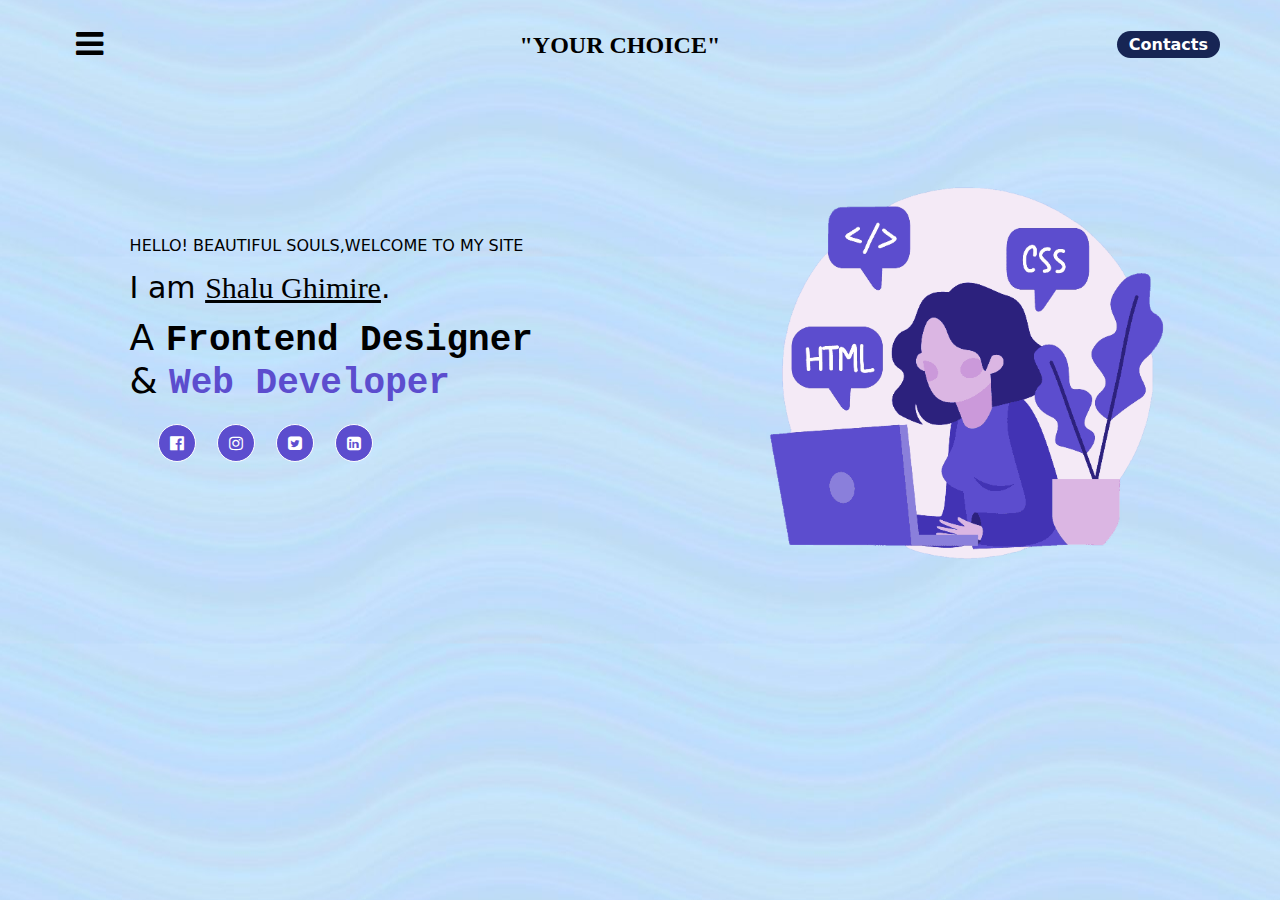
<file: index.html>
<!DOCTYPE html>
<html>
  <head>
    <meta charset="UTF-8" />
    <meta name="viewport" content="width=device-width, initial-scale=1.0" />
    <link rel="stylesheet" type="text/css" href="style.css" />
    <title>We</title>
    <link
      rel="stylesheet"
      href="https://cdnjs.cloudflare.com/ajax/libs/font-awesome/4.7.0/css/font-awesome.css"
    />
  </head>
  <body>
    <div class="background-img">
      <div class="main-container">
        <div class="md:p-5 flex justify-between items-center">
          <div class="dropdown inline-block relative">
            <button
              class="font-semibold md:py-2 md:px-4 rounded inline-flex items-center"
            >
              <span class="mr-1"
                ><i class="fa fa-bars fa-2x text-black" aria-hidden="true"></i
              ></span>
            </button>
            <ul class="dropdown-menu absolute hidden pt-1 bg-white text-center">
              <li class="text-black px-5">
                <a
                  class="rounded-t py-2 px-4 block hover:text-blue-500"
                  href="index.html"
                  >Home</a
                >
              </li>
              <li class="text-black">
                <a class="py-2 px-4 block hover:text-blue-500" href="about.html"
                  >About me</a
                >
              </li>
              <li class="text-black">
                <a
                  class="rounded-b py-2 px-4 block hover:text-blue-500"
                  href="service.html"
                  >Service</a
                >
              </li>
              <!-- <li class="text-black">
                <a
                  class="rounded-b py-2 px-4 block hover:text-white"
                  href="work.html"
                  >Works</a
                >
              </li> -->
            </ul>
          </div>
          <div>
            <h1 class="text-2xl md:font-semibold font-serif">"YOUR CHOICE"</h1>
          </div>
          <div>
            <a
              href="contact.html"
              class="border-solid px-3 py-1 rounded-full font-semibold bg-blue-950 text-white hover:bg-slate-950 my-4"
            >
              Contacts
            </a>
          </div>
        </div>

        <section>
          <div class="md:ps-[7vw] flex">
            <div class="md:pt-[5vw] mt-20 md:w-[50%] pt-[20vw]">
              <p class="text-md">HELLO! BEAUTIFUL SOULS,WELCOME TO MY SITE</p>

              <p class="text-3xl pt-3">
                I am <span class="underline font-serif">Shalu Ghimire</span>.
              </p>
              <p class="text-4xl leading-10 pt-3">
                A <span class="font-semibold font-mono">Frontend Designer</span
                ><br />
                &
                <span class="text-[#5C4DCE] font-mono font-semibold"
                  >Web Developer</span
                >
              </p>
              <div>
                <div class="container py-5 px-5">
                  <i
                    class="fa fa-facebook-official fa-x icon1 mx-2 hover:bg-blue-950"
                    aria-hidden="true"
                  ></i>
                  <i
                    class="fa fa-instagram fa-x icon1 mx-2 hover:bg-blue-950"
                    aria-hidden="true"
                  ></i>
                  <i
                    class="fa fa-twitter-square fa-x icon1 mx-2 hover:bg-blue-950"
                    aria-hidden="true"
                  ></i>
                  <i
                    class="fa fa-linkedin-square fa-x icon1 mx-2 hover:bg-blue-950"
                    aria-hidden="true"
                  ></i>
                </div>
              </div>
            </div>
            <div class="image md:w-[50%] w-[100vw] hidden md:block">
              <img
                src="img/[removal.ai]_fdd8ea90-46d7-4908-b406-c52915fbc2bd-2823496.png"
                alt=""
              />
            </div>
          </div>
        </section>
      </div>
    </div>
  </body>
</html>
</file>
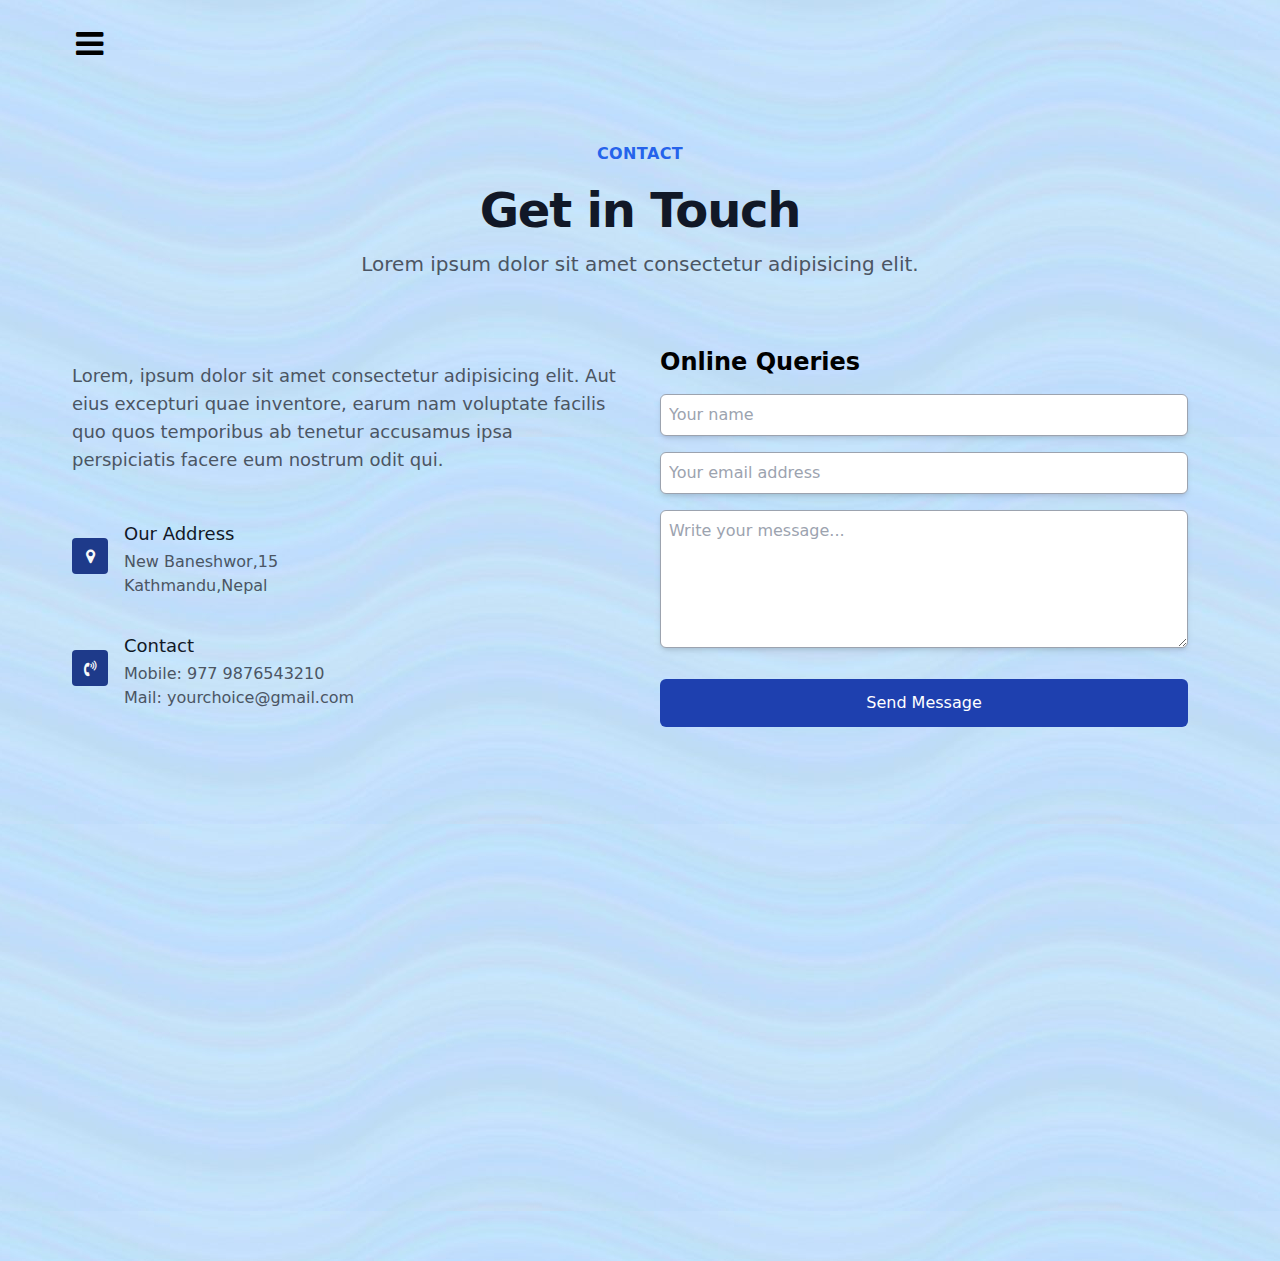
<file: contact.html>
<!DOCTYPE html>
<html lang="en">
  <head>
    <meta charset="UTF-8" />
    <meta name="viewport" content="width=device-width, initial-scale=1.0" />
    <link rel="stylesheet" type="text/css" href="style.css" />
    <title>We</title>
    <link
      rel="stylesheet"
      href="https://cdnjs.cloudflare.com/ajax/libs/font-awesome/4.7.0/css/font-awesome.css"
    />
  </head>
  <body>
    <div class="background-img1">
      <div class="main-container">
        <div class="md:p-5 flex justify-between items-center">
          <div class="dropdown inline-block relative">
            <button
              class="font-semibold md:py-2 md:px-4 rounded inline-flex items-center"
            >
              <span class="mr-1"
                ><i class="fa fa-bars fa-2x text-black" aria-hidden="true"></i
              ></span>
            </button>
            <ul
              class="dropdown-menu absolute hidden pt-1 bg-white text-center"
            >
              <li class="text-black px-5">
                <a
                  class="rounded-t py-2 px-4 block hover:text-blue-500"
                  href="index.html"
                  >Home</a
                >
              </li>
              <li class="text-black">
                <a class="py-2 px-4 block hover:text-blue-500" href="about.html"
                  >About me</a
                >
              </li>
              <li class="text-black">
                <a
                  class="rounded-b py-2 px-4 block hover:text-blue-500"
                  href="service.html"
                  >Service</a
                >
              </li>
              <!-- <li class="text-black">
                <a
                  class="rounded-b py-2 px-4 block hover:text-white"
                  href="work.html"
                  >Works</a
                >
              </li> -->
            </ul>
          </div>
        
        </div>
        
        <section class="dark:bg-slate-800" id="contact">
                  <div
                    class="mx-auto max-w-7xl px-4 py-16 sm:px-6 lg:px-8 lg:py-8"
                  >
                    <div class="mb-4">
                      <div
                        class="mb-6 max-w-3xl text-center sm:text-center md:mx-auto md:mb-12"
                      >
                        <p
                          class="text-base font-semibold uppercase tracking-wide text-blue-600 dark:text-blue-200 py-5"
                        >
                          Contact
                        </p>
                        <h2
                          class="font-heading mb-4 font-bold tracking-tight text-gray-900 dark:text-white text-3xl sm:text-5xl"
                        >
                          Get in Touch
                        </h2>
                        <p
                          class="mx-auto mt-4 max-w-3xl text-xl text-gray-600 dark:text-slate-400"
                        >
                          Lorem ipsum dolor sit amet consectetur adipisicing elit.
                        </p>
                      </div>
                    </div>
                    <div class="flex items-stretch justify-center">
                      <div class="grid md:grid-cols-2">
                        <div class="h-full md:pr-6">
                          <p
                            class="mt-9 mb-12 text-lg text-gray-600 dark:text-slate-400"
                          >
                           Lorem, ipsum dolor sit amet consectetur adipisicing elit. Aut eius excepturi quae inventore, earum nam voluptate facilis quo quos temporibus ab tenetur accusamus ipsa perspiciatis facere eum nostrum odit qui.
                          </p>
                          <div class="list">
                          <ul class="mb-6 md:mb-0">
                            <li class="flex">
                              <div
                                class="flex h-9 w-9 mt-4 items-center justify-center rounded bg-blue-900 text-gray-50"
                              >
                              <i class="fa fa-map-marker fa-[3vw]" aria-hidden="true"></i>
                                
                              </div>
                              <div class="ml-4 mb-4">
                                <h3
                                  class="mb-1 text-lg font-medium leading-6 text-gray-900 dark:text-white"
                                >
                                  Our Address
                                </h3>
                                <p class="text-gray-600 dark:text-slate-400">
                                  New Baneshwor,15
                                </p>
                                <p class="text-gray-600 dark:text-slate-400">
                                  Kathmandu,Nepal
                                </p>
                              </div>
                            </li>
                            <li class="flex pt-5">
                                <div
                                class="flex h-9 w-9 mt-4 items-center justify-center rounded bg-blue-900 text-gray-50"
                              >
                              <i class="fa fa-volume-control-phone fa-[3vw]" aria-hidden="true"></i>
                                
                              </div>
                              <div class="ml-4 mb-4">
                                <h3
                                  class="mb-1 text-lg font-medium leading-6 text-gray-900 dark:text-white"
                                >
                                  Contact
                                </h3>
                                <p class="text-gray-600 dark:text-slate-400">
                                  Mobile: 977 9876543210
                                </p>
                                <p class="text-gray-600 dark:text-slate-400">
                                  Mail: yourchoice@gmail.com
                                </p>
                              </div>
                            </li>
                            
                          </ul>
                        </div>
                        </div>
                        <div class="card h-fit max-w-6xl p-5" id="form">
                          <h2 class="mb-4 text-2xl font-bold">
                            Online Queries
                          </h2>
                          <form id="contactForm">
                            <div class="mb-6">
                              <div class="mx-0 mb-1 sm:mb-4">
                                <div class="mx-0 mb-1 sm:mb-4">
                                  <label
                                    for="name"
                                    class="pb-1 text-xs uppercase"
                                  ></label
                                  ><input
                                    type="text"
                                    id="name"
        
                                    placeholder="Your name"
                                    class="mb-2 w-full rounded-md border border-gray-400 py-2 pl-2 pr-4 shadow-md dark:text-gray-300 sm:mb-0"
                                    name="name"
                                  />
                                </div>
                                <div class="mx-0 mb-1 sm:mb-4">
                                  <label
                                    for="email"
                                    class="pb-1 text-xs uppercase"
                                  ></label
                                  ><input
                                    type="email"
                                    id="email"
                                   
                                    placeholder="Your email address"
                                    class="mb-2 w-full rounded-md border border-gray-400 py-2 pl-2 pr-4 shadow-md dark:text-gray-300 sm:mb-0"
                                    name="email"
                                  />
                                </div>
                              </div>
                              <div class="mx-0 mb-1 sm:mb-4">
                                <label
                                  for="textarea"
                                  class="pb-1 text-xs uppercase"
                                ></label
                                ><textarea
                                  id="textarea"
                                  name="textarea"
                                  cols="30"
                                  rows="5"
                                  placeholder="Write your message..."
                                  class="mb-2 w-full rounded-md border border-gray-400 py-2 pl-2 pr-4 shadow-md dark:text-gray-300 sm:mb-0"
                                ></textarea>
                              </div>
                            </div>
                            <div class="text-center">
                              <button
                              onclick="showAlert()"
                                type="submit"
                                class="w-full bg-blue-800 text-white px-6 py-3 font-xl rounded-md sm:mb-0"
                              >
                                Send Message
                              </button>
                            </div>
                          </form>
                        </div>
                      </div>
                    </div>
                  </div>
                </section>
                <div class="pb-3 p-5">
                    <iframe src="https://www.google.com/maps/embed?pb=!1m18!1m12!1m3!1d14130.927001396656!2d85.33981835!3d27.6946846!2m3!1f0!2f0!3f0!3m2!1i1024!2i768!4f13.1!3m3!1m2!1s0x39eb199a06c2eaf9%3A0xc5670a9173e161de!2sNew%20Baneshwor%2C%20Kathmandu%2044600!5e0!3m2!1sen!2snp!4v1706778730440!5m2!1sen!2snp" width="100%" height="450" style="border:0;" allowfullscreen="" loading="lazy" referrerpolicy="no-referrer-when-downgrade"></iframe>
                </div>
            </div>
          </div>
        </div>
      </div>
    </div>
    
    <script>
        function showAlert() {
          alert ("Message Sent!");
        }
        </script>
  </body>
</html>
</file>
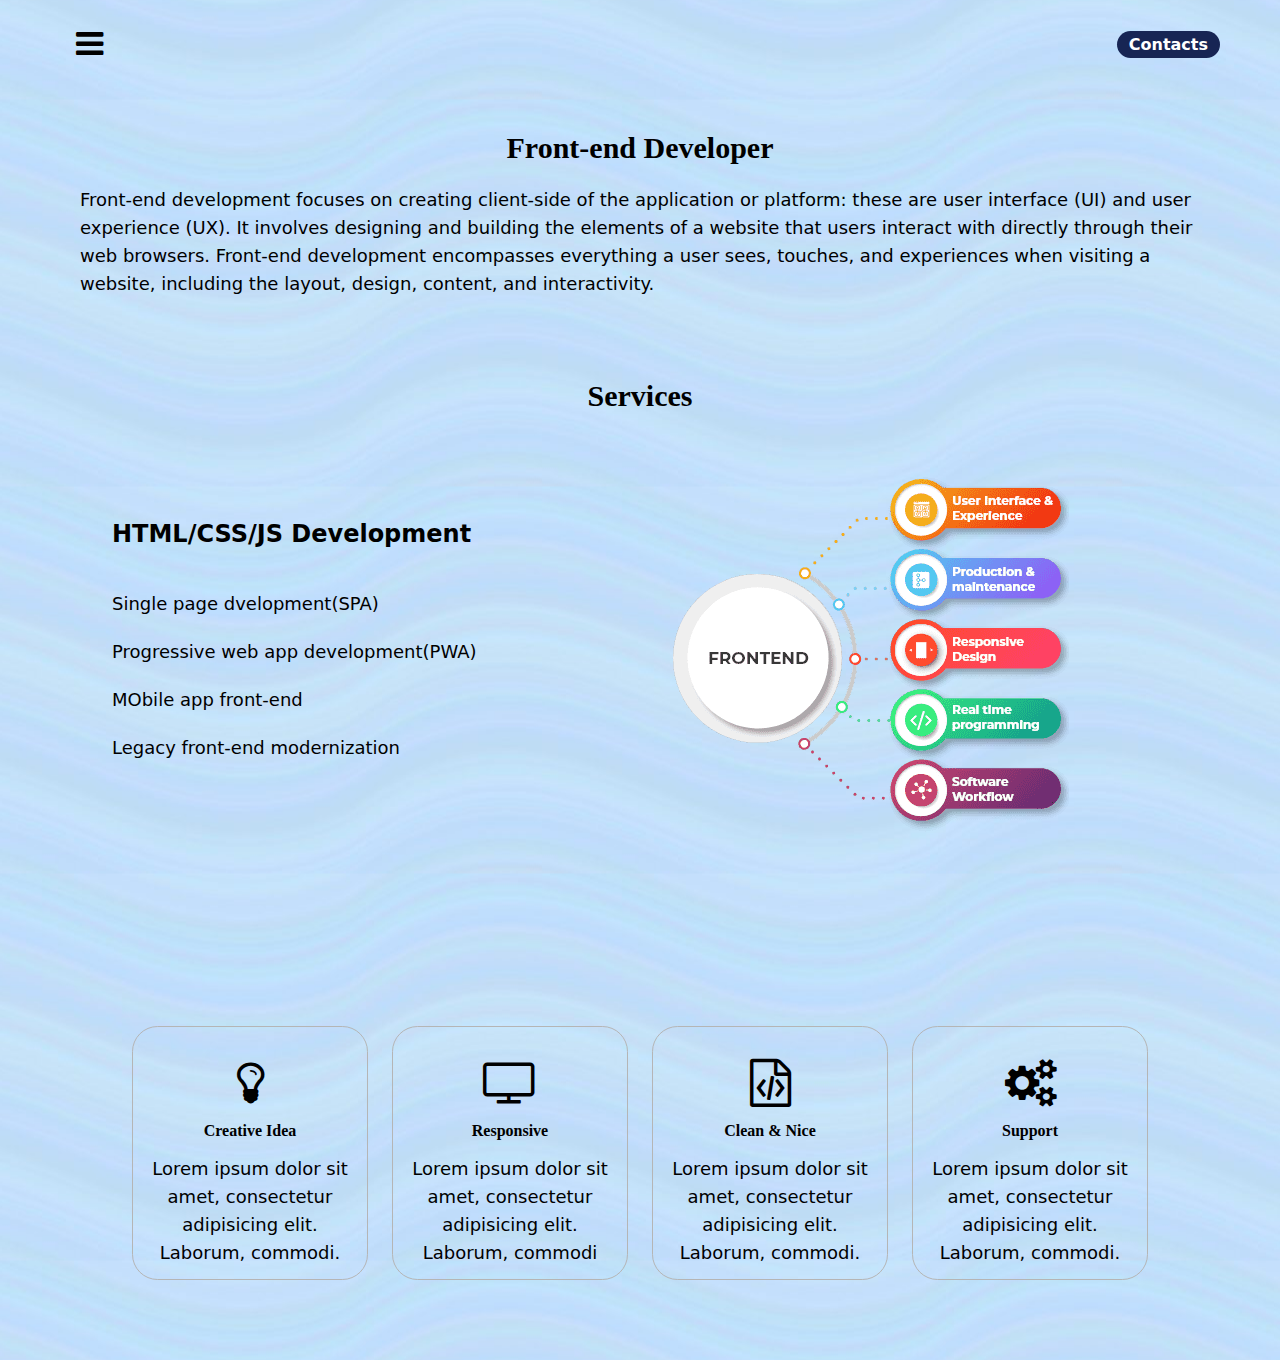
<file: service.html>
<!DOCTYPE html>
<html lang="en">
  <head>
    <meta charset="UTF-8" />
    <meta name="viewport" content="width=device-width, initial-scale=1.0" />
    <link rel="stylesheet" type="text/css" href="style.css" />
    <title>We</title>
    <link
      rel="stylesheet"
      href="https://cdnjs.cloudflare.com/ajax/libs/font-awesome/4.7.0/css/font-awesome.css"
    />
  </head>
  <body>
    <div class="background-img1">
      <div class="main-container">
        <div class="md:p-5 flex justify-between items-center">
          <div class="dropdown inline-block relative">
            <button
              class="font-semibold md:py-2 md:px-4 rounded inline-flex items-center"
            >
              <span class="mr-1"
                ><i class="fa fa-bars fa-2x text-black" aria-hidden="true"></i
              ></span>
            </button>
            <ul class="dropdown-menu absolute hidden pt-1 bg-white text-center">
              <li class="text-black px-5">
                <a
                  class="rounded-t py-2 px-4 block hover:text-blue-500"
                  href="index.html"
                  >Home</a
                >
              </li>
              <li class="text-black">
                <a class="py-2 px-4 block hover:text-blue-500" href="about.html"
                  >About me</a
                >
              </li>
              <li class="text-black">
                <a
                  class="rounded-b py-2 px-4 block hover:text-blue-500"
                  href="service.html"
                  >Service</a
                >
              </li>
              <!-- <li class="text-black">
                <a
                  class="rounded-b py-2 px-4 block hover:text-white"
                  href="work.html"
                  >Works</a
                >
              </li> -->
            </ul>
          </div>
          <!-- <div>
            <h1 class="text-2xl md:font-semibold font-serif">"YOUR CHOICE"</h1>
          </div> -->
          <div>
            <a
              href="contact.html"
              class="border-solid px-3 py-1 rounded-full font-semibold bg-blue-950 text-white hover:bg-slate-950 my-4"
            >
              Contacts
            </a>
          </div>
        </div>
        <section>
          <div class="py-10 p-10">
            <h1 class="font-semibold text-3xl text-center pb-5 font-serif">
              Front-end Developer
            </h1>
            <p class="leading-7 font-normal text-lg">
              Front-end development focuses on creating client-side of the
              application or platform: these are user interface (UI) and user
              experience (UX). It involves designing and building the elements
              of a website that users interact with directly through their web
              browsers. Front-end development encompasses everything a user
              sees, touches, and experiences when visiting a website, including
              the layout, design, content, and interactivity.
            </p>
          </div>
          <div class="p-10">
            <h1 class="text-center font-semibold text-3xl font-serif">
              Services
            </h1>
            <div class="left">
              <div class="flex md:gap-[15vw] md:my-10">
                <div class="ps-8 pt-[5vw]">
                  <h1 class="font-semibold pb-10 text-2xl">
                    HTML/CSS/JS Development
                  </h1>
                  <ul class="font-normal text-lg">
                    <li class="pb-5">Single page dvelopment(SPA)</li>
                    <li class="pb-5">Progressive web app development(PWA)</li>
                    <li class="pb-5">MObile app front-end</li>
                    <li class="pb-5">Legacy front-end modernization</li>
                  </ul>
                </div>
                <div>
                  <img src="img/hire-frontend-developers.png" alt="" />
                </div>
              </div>
            </div>
          </div>

          <div class="flex justify-between pt-5 md:p-20">
            <div class="service-wrap text-center mt-3 md:mx-3 p-3">
              <i class="fa fa-lightbulb-o fa-3x pt-5" aria-hidden="true"></i>
              <h4 class="my-3 font-semibold font-serif">Creative Idea</h4>
              <p class="text-dark leading-7 font-normal text-lg">
                Lorem ipsum dolor sit amet, consectetur adipisicing elit.
                Laborum, commodi.
              </p>
            </div>
            <div class="service-wrap text-center mt-3 md:mx-3 p-3">
              <i class="fa fa-television fa-3x pt-5" aria-hidden="true"></i>
              <h4 class="my-3 font-semibold font-serif">Responsive</h4>
              <p class="text-dark leading-7 font-normal text-lg">
                Lorem ipsum dolor sit amet, consectetur adipisicing elit.
                Laborum, commodi
              </p>
            </div>
            <div class="service-wrap text-center mt-3 md:mx-3 p-3">
              <i class="fa fa-file-code-o fa-3x pt-5" aria-hidden="true"></i>
              <h4 class="my-3 font-semibold font-serif">Clean & Nice</h4>
              <p class="text-dark leading-7 font-normal text-lg">
                Lorem ipsum dolor sit amet, consectetur adipisicing elit.
                Laborum, commodi.
              </p>
            </div>
            <div class="service-wrap text-center mt-3 md:mx-3 p-3">
              <i class="fa fa-cogs fa-3x pt-5" aria-hidden="true"></i>
              <h4 class="my-3 font-semibold font-serif">Support</h4>
              <p class="text-dark leading-7 font-normal text-lg">
                Lorem ipsum dolor sit amet, consectetur adipisicing elit.
                Laborum, commodi.
              </p>
            </div>
          </div>
        </section>
      </div>
    </div>
  </body>
</html>
</file>
<file: style.css>
/*
! tailwindcss v3.4.1 | MIT License | https://tailwindcss.com
*/

/*
1. Prevent padding and border from affecting element width. (https://github.com/mozdevs/cssremedy/issues/4)
2. Allow adding a border to an element by just adding a border-width. (https://github.com/tailwindcss/tailwindcss/pull/116)
*/

*,
::before,
::after {
  box-sizing: border-box;
  /* 1 */
  border-width: 0;
  /* 2 */
  border-style: solid;
  /* 2 */
  border-color: #e5e7eb;
  /* 2 */
}

::before,
::after {
  --tw-content: '';
}

/*
1. Use a consistent sensible line-height in all browsers.
2. Prevent adjustments of font size after orientation changes in iOS.
3. Use a more readable tab size.
4. Use the user's configured `sans` font-family by default.
5. Use the user's configured `sans` font-feature-settings by default.
6. Use the user's configured `sans` font-variation-settings by default.
7. Disable tap highlights on iOS
*/

html,
:host {
  line-height: 1.5;
  /* 1 */
  -webkit-text-size-adjust: 100%;
  /* 2 */
  -moz-tab-size: 4;
  /* 3 */
  -o-tab-size: 4;
     tab-size: 4;
  /* 3 */
  font-family: ui-sans-serif, system-ui, sans-serif, "Apple Color Emoji", "Segoe UI Emoji", "Segoe UI Symbol", "Noto Color Emoji";
  /* 4 */
  font-feature-settings: normal;
  /* 5 */
  font-variation-settings: normal;
  /* 6 */
  -webkit-tap-highlight-color: transparent;
  /* 7 */
}

/*
1. Remove the margin in all browsers.
2. Inherit line-height from `html` so users can set them as a class directly on the `html` element.
*/

body {
  margin: 0;
  /* 1 */
  line-height: inherit;
  /* 2 */
}

/*
1. Add the correct height in Firefox.
2. Correct the inheritance of border color in Firefox. (https://bugzilla.mozilla.org/show_bug.cgi?id=190655)
3. Ensure horizontal rules are visible by default.
*/

hr {
  height: 0;
  /* 1 */
  color: inherit;
  /* 2 */
  border-top-width: 1px;
  /* 3 */
}

/*
Add the correct text decoration in Chrome, Edge, and Safari.
*/

abbr:where([title]) {
  -webkit-text-decoration: underline dotted;
          text-decoration: underline dotted;
}

/*
Remove the default font size and weight for headings.
*/

h1,
h2,
h3,
h4,
h5,
h6 {
  font-size: inherit;
  font-weight: inherit;
}

/*
Reset links to optimize for opt-in styling instead of opt-out.
*/

a {
  color: inherit;
  text-decoration: inherit;
}

/*
Add the correct font weight in Edge and Safari.
*/

b,
strong {
  font-weight: bolder;
}

/*
1. Use the user's configured `mono` font-family by default.
2. Use the user's configured `mono` font-feature-settings by default.
3. Use the user's configured `mono` font-variation-settings by default.
4. Correct the odd `em` font sizing in all browsers.
*/

code,
kbd,
samp,
pre {
  font-family: ui-monospace, SFMono-Regular, Menlo, Monaco, Consolas, "Liberation Mono", "Courier New", monospace;
  /* 1 */
  font-feature-settings: normal;
  /* 2 */
  font-variation-settings: normal;
  /* 3 */
  font-size: 1em;
  /* 4 */
}

/*
Add the correct font size in all browsers.
*/

small {
  font-size: 80%;
}

/*
Prevent `sub` and `sup` elements from affecting the line height in all browsers.
*/

sub,
sup {
  font-size: 75%;
  line-height: 0;
  position: relative;
  vertical-align: baseline;
}

sub {
  bottom: -0.25em;
}

sup {
  top: -0.5em;
}

/*
1. Remove text indentation from table contents in Chrome and Safari. (https://bugs.chromium.org/p/chromium/issues/detail?id=999088, https://bugs.webkit.org/show_bug.cgi?id=201297)
2. Correct table border color inheritance in all Chrome and Safari. (https://bugs.chromium.org/p/chromium/issues/detail?id=935729, https://bugs.webkit.org/show_bug.cgi?id=195016)
3. Remove gaps between table borders by default.
*/

table {
  text-indent: 0;
  /* 1 */
  border-color: inherit;
  /* 2 */
  border-collapse: collapse;
  /* 3 */
}

/*
1. Change the font styles in all browsers.
2. Remove the margin in Firefox and Safari.
3. Remove default padding in all browsers.
*/

button,
input,
optgroup,
select,
textarea {
  font-family: inherit;
  /* 1 */
  font-feature-settings: inherit;
  /* 1 */
  font-variation-settings: inherit;
  /* 1 */
  font-size: 100%;
  /* 1 */
  font-weight: inherit;
  /* 1 */
  line-height: inherit;
  /* 1 */
  color: inherit;
  /* 1 */
  margin: 0;
  /* 2 */
  padding: 0;
  /* 3 */
}

/*
Remove the inheritance of text transform in Edge and Firefox.
*/

button,
select {
  text-transform: none;
}

/*
1. Correct the inability to style clickable types in iOS and Safari.
2. Remove default button styles.
*/

button,
[type='button'],
[type='reset'],
[type='submit'] {
  -webkit-appearance: button;
  /* 1 */
  background-color: transparent;
  /* 2 */
  background-image: none;
  /* 2 */
}

/*
Use the modern Firefox focus style for all focusable elements.
*/

:-moz-focusring {
  outline: auto;
}

/*
Remove the additional `:invalid` styles in Firefox. (https://github.com/mozilla/gecko-dev/blob/2f9eacd9d3d995c937b4251a5557d95d494c9be1/layout/style/res/forms.css#L728-L737)
*/

:-moz-ui-invalid {
  box-shadow: none;
}

/*
Add the correct vertical alignment in Chrome and Firefox.
*/

progress {
  vertical-align: baseline;
}

/*
Correct the cursor style of increment and decrement buttons in Safari.
*/

::-webkit-inner-spin-button,
::-webkit-outer-spin-button {
  height: auto;
}

/*
1. Correct the odd appearance in Chrome and Safari.
2. Correct the outline style in Safari.
*/

[type='search'] {
  -webkit-appearance: textfield;
  /* 1 */
  outline-offset: -2px;
  /* 2 */
}

/*
Remove the inner padding in Chrome and Safari on macOS.
*/

::-webkit-search-decoration {
  -webkit-appearance: none;
}

/*
1. Correct the inability to style clickable types in iOS and Safari.
2. Change font properties to `inherit` in Safari.
*/

::-webkit-file-upload-button {
  -webkit-appearance: button;
  /* 1 */
  font: inherit;
  /* 2 */
}

/*
Add the correct display in Chrome and Safari.
*/

summary {
  display: list-item;
}

/*
Removes the default spacing and border for appropriate elements.
*/

blockquote,
dl,
dd,
h1,
h2,
h3,
h4,
h5,
h6,
hr,
figure,
p,
pre {
  margin: 0;
}

fieldset {
  margin: 0;
  padding: 0;
}

legend {
  padding: 0;
}

ol,
ul,
menu {
  list-style: none;
  margin: 0;
  padding: 0;
}

/*
Reset default styling for dialogs.
*/

dialog {
  padding: 0;
}

/*
Prevent resizing textareas horizontally by default.
*/

textarea {
  resize: vertical;
}

/*
1. Reset the default placeholder opacity in Firefox. (https://github.com/tailwindlabs/tailwindcss/issues/3300)
2. Set the default placeholder color to the user's configured gray 400 color.
*/

input::-moz-placeholder, textarea::-moz-placeholder {
  opacity: 1;
  /* 1 */
  color: #9ca3af;
  /* 2 */
}

input::placeholder,
textarea::placeholder {
  opacity: 1;
  /* 1 */
  color: #9ca3af;
  /* 2 */
}

/*
Set the default cursor for buttons.
*/

button,
[role="button"] {
  cursor: pointer;
}

/*
Make sure disabled buttons don't get the pointer cursor.
*/

:disabled {
  cursor: default;
}

/*
1. Make replaced elements `display: block` by default. (https://github.com/mozdevs/cssremedy/issues/14)
2. Add `vertical-align: middle` to align replaced elements more sensibly by default. (https://github.com/jensimmons/cssremedy/issues/14#issuecomment-634934210)
   This can trigger a poorly considered lint error in some tools but is included by design.
*/

img,
svg,
video,
canvas,
audio,
iframe,
embed,
object {
  display: block;
  /* 1 */
  vertical-align: middle;
  /* 2 */
}

/*
Constrain images and videos to the parent width and preserve their intrinsic aspect ratio. (https://github.com/mozdevs/cssremedy/issues/14)
*/

img,
video {
  max-width: 100%;
  height: auto;
}

/* Make elements with the HTML hidden attribute stay hidden by default */

[hidden] {
  display: none;
}

*, ::before, ::after {
  --tw-border-spacing-x: 0;
  --tw-border-spacing-y: 0;
  --tw-translate-x: 0;
  --tw-translate-y: 0;
  --tw-rotate: 0;
  --tw-skew-x: 0;
  --tw-skew-y: 0;
  --tw-scale-x: 1;
  --tw-scale-y: 1;
  --tw-pan-x:  ;
  --tw-pan-y:  ;
  --tw-pinch-zoom:  ;
  --tw-scroll-snap-strictness: proximity;
  --tw-gradient-from-position:  ;
  --tw-gradient-via-position:  ;
  --tw-gradient-to-position:  ;
  --tw-ordinal:  ;
  --tw-slashed-zero:  ;
  --tw-numeric-figure:  ;
  --tw-numeric-spacing:  ;
  --tw-numeric-fraction:  ;
  --tw-ring-inset:  ;
  --tw-ring-offset-width: 0px;
  --tw-ring-offset-color: #fff;
  --tw-ring-color: rgb(59 130 246 / 0.5);
  --tw-ring-offset-shadow: 0 0 #0000;
  --tw-ring-shadow: 0 0 #0000;
  --tw-shadow: 0 0 #0000;
  --tw-shadow-colored: 0 0 #0000;
  --tw-blur:  ;
  --tw-brightness:  ;
  --tw-contrast:  ;
  --tw-grayscale:  ;
  --tw-hue-rotate:  ;
  --tw-invert:  ;
  --tw-saturate:  ;
  --tw-sepia:  ;
  --tw-drop-shadow:  ;
  --tw-backdrop-blur:  ;
  --tw-backdrop-brightness:  ;
  --tw-backdrop-contrast:  ;
  --tw-backdrop-grayscale:  ;
  --tw-backdrop-hue-rotate:  ;
  --tw-backdrop-invert:  ;
  --tw-backdrop-opacity:  ;
  --tw-backdrop-saturate:  ;
  --tw-backdrop-sepia:  ;
}

::backdrop {
  --tw-border-spacing-x: 0;
  --tw-border-spacing-y: 0;
  --tw-translate-x: 0;
  --tw-translate-y: 0;
  --tw-rotate: 0;
  --tw-skew-x: 0;
  --tw-skew-y: 0;
  --tw-scale-x: 1;
  --tw-scale-y: 1;
  --tw-pan-x:  ;
  --tw-pan-y:  ;
  --tw-pinch-zoom:  ;
  --tw-scroll-snap-strictness: proximity;
  --tw-gradient-from-position:  ;
  --tw-gradient-via-position:  ;
  --tw-gradient-to-position:  ;
  --tw-ordinal:  ;
  --tw-slashed-zero:  ;
  --tw-numeric-figure:  ;
  --tw-numeric-spacing:  ;
  --tw-numeric-fraction:  ;
  --tw-ring-inset:  ;
  --tw-ring-offset-width: 0px;
  --tw-ring-offset-color: #fff;
  --tw-ring-color: rgb(59 130 246 / 0.5);
  --tw-ring-offset-shadow: 0 0 #0000;
  --tw-ring-shadow: 0 0 #0000;
  --tw-shadow: 0 0 #0000;
  --tw-shadow-colored: 0 0 #0000;
  --tw-blur:  ;
  --tw-brightness:  ;
  --tw-contrast:  ;
  --tw-grayscale:  ;
  --tw-hue-rotate:  ;
  --tw-invert:  ;
  --tw-saturate:  ;
  --tw-sepia:  ;
  --tw-drop-shadow:  ;
  --tw-backdrop-blur:  ;
  --tw-backdrop-brightness:  ;
  --tw-backdrop-contrast:  ;
  --tw-backdrop-grayscale:  ;
  --tw-backdrop-hue-rotate:  ;
  --tw-backdrop-invert:  ;
  --tw-backdrop-opacity:  ;
  --tw-backdrop-saturate:  ;
  --tw-backdrop-sepia:  ;
}

.container {
  width: 100%;
}

@media (min-width: 640px) {
  .container {
    max-width: 640px;
  }
}

@media (min-width: 768px) {
  .container {
    max-width: 768px;
  }
}

@media (min-width: 1024px) {
  .container {
    max-width: 1024px;
  }
}

@media (min-width: 1280px) {
  .container {
    max-width: 1280px;
  }
}

@media (min-width: 1536px) {
  .container {
    max-width: 1536px;
  }
}

.sr-only {
  position: absolute;
  width: 1px;
  height: 1px;
  padding: 0;
  margin: -1px;
  overflow: hidden;
  clip: rect(0, 0, 0, 0);
  white-space: nowrap;
  border-width: 0;
}

.absolute {
  position: absolute;
}

.relative {
  position: relative;
}

.bottom-5 {
  bottom: 1.25rem;
}

.end-0 {
  inset-inline-end: 0px;
}

.left-1\/2 {
  left: 50%;
}

.start-0 {
  inset-inline-start: 0px;
}

.top-0 {
  top: 0px;
}

.top-1\/2 {
  top: 50%;
}

.z-30 {
  z-index: 30;
}

.mx-0 {
  margin-left: 0px;
  margin-right: 0px;
}

.mx-2 {
  margin-left: 0.5rem;
  margin-right: 0.5rem;
}

.mx-auto {
  margin-left: auto;
  margin-right: auto;
}

.my-3 {
  margin-top: 0.75rem;
  margin-bottom: 0.75rem;
}

.my-4 {
  margin-top: 1rem;
  margin-bottom: 1rem;
}

.mb-1 {
  margin-bottom: 0.25rem;
}

.mb-12 {
  margin-bottom: 3rem;
}

.mb-2 {
  margin-bottom: 0.5rem;
}

.mb-4 {
  margin-bottom: 1rem;
}

.mb-6 {
  margin-bottom: 1.5rem;
}

.ml-4 {
  margin-left: 1rem;
}

.mr-1 {
  margin-right: 0.25rem;
}

.mt-20 {
  margin-top: 5rem;
}

.mt-3 {
  margin-top: 0.75rem;
}

.mt-4 {
  margin-top: 1rem;
}

.mt-9 {
  margin-top: 2.25rem;
}

.block {
  display: block;
}

.inline-block {
  display: inline-block;
}

.flex {
  display: flex;
}

.inline-flex {
  display: inline-flex;
}

.grid {
  display: grid;
}

.hidden {
  display: none;
}

.h-10 {
  height: 2.5rem;
}

.h-3 {
  height: 0.75rem;
}

.h-4 {
  height: 1rem;
}

.h-56 {
  height: 14rem;
}

.h-9 {
  height: 2.25rem;
}

.h-\[100vh\] {
  height: 100vh;
}

.h-fit {
  height: -moz-fit-content;
  height: fit-content;
}

.h-full {
  height: 100%;
}

.w-10 {
  width: 2.5rem;
}

.w-3 {
  width: 0.75rem;
}

.w-4 {
  width: 1rem;
}

.w-9 {
  width: 2.25rem;
}

.w-\[100vw\] {
  width: 100vw;
}

.w-full {
  width: 100%;
}

.max-w-3xl {
  max-width: 48rem;
}

.max-w-6xl {
  max-width: 72rem;
}

.max-w-7xl {
  max-width: 80rem;
}

.-translate-x-1\/2 {
  --tw-translate-x: -50%;
  transform: translate(var(--tw-translate-x), var(--tw-translate-y)) rotate(var(--tw-rotate)) skewX(var(--tw-skew-x)) skewY(var(--tw-skew-y)) scaleX(var(--tw-scale-x)) scaleY(var(--tw-scale-y));
}

.-translate-y-1\/2 {
  --tw-translate-y: -50%;
  transform: translate(var(--tw-translate-x), var(--tw-translate-y)) rotate(var(--tw-rotate)) skewX(var(--tw-skew-x)) skewY(var(--tw-skew-y)) scaleX(var(--tw-scale-x)) scaleY(var(--tw-scale-y));
}

.cursor-pointer {
  cursor: pointer;
}

.items-center {
  align-items: center;
}

.items-stretch {
  align-items: stretch;
}

.justify-center {
  justify-content: center;
}

.justify-between {
  justify-content: space-between;
}

.gap-10 {
  gap: 2.5rem;
}

.space-x-3 > :not([hidden]) ~ :not([hidden]) {
  --tw-space-x-reverse: 0;
  margin-right: calc(0.75rem * var(--tw-space-x-reverse));
  margin-left: calc(0.75rem * calc(1 - var(--tw-space-x-reverse)));
}

.overflow-hidden {
  overflow: hidden;
}

.rounded {
  border-radius: 0.25rem;
}

.rounded-full {
  border-radius: 9999px;
}

.rounded-lg {
  border-radius: 0.5rem;
}

.rounded-md {
  border-radius: 0.375rem;
}

.rounded-b {
  border-bottom-right-radius: 0.25rem;
  border-bottom-left-radius: 0.25rem;
}

.rounded-t {
  border-top-left-radius: 0.25rem;
  border-top-right-radius: 0.25rem;
}

.border {
  border-width: 1px;
}

.border-solid {
  border-style: solid;
}

.border-gray-400 {
  --tw-border-opacity: 1;
  border-color: rgb(156 163 175 / var(--tw-border-opacity));
}

.bg-blue-800 {
  --tw-bg-opacity: 1;
  background-color: rgb(30 64 175 / var(--tw-bg-opacity));
}

.bg-blue-900 {
  --tw-bg-opacity: 1;
  background-color: rgb(30 58 138 / var(--tw-bg-opacity));
}

.bg-blue-950 {
  --tw-bg-opacity: 1;
  background-color: rgb(23 37 84 / var(--tw-bg-opacity));
}

.bg-slate-500 {
  --tw-bg-opacity: 1;
  background-color: rgb(100 116 139 / var(--tw-bg-opacity));
}

.bg-white {
  --tw-bg-opacity: 1;
  background-color: rgb(255 255 255 / var(--tw-bg-opacity));
}

.bg-white\/30 {
  background-color: rgb(255 255 255 / 0.3);
}

.p-10 {
  padding: 2.5rem;
}

.p-3 {
  padding: 0.75rem;
}

.p-5 {
  padding: 1.25rem;
}

.px-3 {
  padding-left: 0.75rem;
  padding-right: 0.75rem;
}

.px-4 {
  padding-left: 1rem;
  padding-right: 1rem;
}

.px-5 {
  padding-left: 1.25rem;
  padding-right: 1.25rem;
}

.px-6 {
  padding-left: 1.5rem;
  padding-right: 1.5rem;
}

.py-1 {
  padding-top: 0.25rem;
  padding-bottom: 0.25rem;
}

.py-10 {
  padding-top: 2.5rem;
  padding-bottom: 2.5rem;
}

.py-16 {
  padding-top: 4rem;
  padding-bottom: 4rem;
}

.py-2 {
  padding-top: 0.5rem;
  padding-bottom: 0.5rem;
}

.py-3 {
  padding-top: 0.75rem;
  padding-bottom: 0.75rem;
}

.py-5 {
  padding-top: 1.25rem;
  padding-bottom: 1.25rem;
}

.py-8 {
  padding-top: 2rem;
  padding-bottom: 2rem;
}

.pb-1 {
  padding-bottom: 0.25rem;
}

.pb-10 {
  padding-bottom: 2.5rem;
}

.pb-3 {
  padding-bottom: 0.75rem;
}

.pb-5 {
  padding-bottom: 1.25rem;
}

.pl-2 {
  padding-left: 0.5rem;
}

.pr-4 {
  padding-right: 1rem;
}

.ps-8 {
  padding-inline-start: 2rem;
}

.pt-1 {
  padding-top: 0.25rem;
}

.pt-3 {
  padding-top: 0.75rem;
}

.pt-5 {
  padding-top: 1.25rem;
}

.pt-\[10vw\] {
  padding-top: 10vw;
}

.pt-\[20vw\] {
  padding-top: 20vw;
}

.pt-\[5vw\] {
  padding-top: 5vw;
}

.text-center {
  text-align: center;
}

.font-mono {
  font-family: ui-monospace, SFMono-Regular, Menlo, Monaco, Consolas, "Liberation Mono", "Courier New", monospace;
}

.font-serif {
  font-family: ui-serif, Georgia, Cambria, "Times New Roman", Times, serif;
}

.text-2xl {
  font-size: 1.5rem;
  line-height: 2rem;
}

.text-3xl {
  font-size: 1.875rem;
  line-height: 2.25rem;
}

.text-4xl {
  font-size: 2.25rem;
  line-height: 2.5rem;
}

.text-base {
  font-size: 1rem;
  line-height: 1.5rem;
}

.text-lg {
  font-size: 1.125rem;
  line-height: 1.75rem;
}

.text-xl {
  font-size: 1.25rem;
  line-height: 1.75rem;
}

.text-xs {
  font-size: 0.75rem;
  line-height: 1rem;
}

.font-bold {
  font-weight: 700;
}

.font-medium {
  font-weight: 500;
}

.font-normal {
  font-weight: 400;
}

.font-semibold {
  font-weight: 600;
}

.uppercase {
  text-transform: uppercase;
}

.leading-10 {
  line-height: 2.5rem;
}

.leading-6 {
  line-height: 1.5rem;
}

.leading-7 {
  line-height: 1.75rem;
}

.tracking-tight {
  letter-spacing: -0.025em;
}

.tracking-wide {
  letter-spacing: 0.025em;
}

.text-\[\#5C4DCE\] {
  --tw-text-opacity: 1;
  color: rgb(92 77 206 / var(--tw-text-opacity));
}

.text-black {
  --tw-text-opacity: 1;
  color: rgb(0 0 0 / var(--tw-text-opacity));
}

.text-blue-600 {
  --tw-text-opacity: 1;
  color: rgb(37 99 235 / var(--tw-text-opacity));
}

.text-gray-50 {
  --tw-text-opacity: 1;
  color: rgb(249 250 251 / var(--tw-text-opacity));
}

.text-gray-600 {
  --tw-text-opacity: 1;
  color: rgb(75 85 99 / var(--tw-text-opacity));
}

.text-gray-900 {
  --tw-text-opacity: 1;
  color: rgb(17 24 39 / var(--tw-text-opacity));
}

.text-white {
  --tw-text-opacity: 1;
  color: rgb(255 255 255 / var(--tw-text-opacity));
}

.underline {
  text-decoration-line: underline;
}

.shadow-md {
  --tw-shadow: 0 4px 6px -1px rgb(0 0 0 / 0.1), 0 2px 4px -2px rgb(0 0 0 / 0.1);
  --tw-shadow-colored: 0 4px 6px -1px var(--tw-shadow-color), 0 2px 4px -2px var(--tw-shadow-color);
  box-shadow: var(--tw-ring-offset-shadow, 0 0 #0000), var(--tw-ring-shadow, 0 0 #0000), var(--tw-shadow);
}

.duration-700 {
  transition-duration: 700ms;
}

.ease-in-out {
  transition-timing-function: cubic-bezier(0.4, 0, 0.2, 1);
}

.image {
  width: 50%;
  height: 100vh;
  position: relative;
  -o-object-fit: cover;
     object-fit: cover;
  align-items: end;
  overflow-x: hidden;
}

.dropdown:hover .dropdown-menu {
  display: block;
}

.main-container {
  margin-left: auto;
  margin-right: auto;
  max-width: 1200px;
}

.background-img {
  background-image: url(img/Light-Blue-Wave-Abstract-Background-Graphics-3374162-1-1-580x387.jpg);
  /* background-image: url(img/nice-blue-white-background-backdrop-purpose.jpg); */
  position: relative;
  background-repeat: repeat;
  background-position: center;
  width: 100%;
  height: 100vh;
  -o-object-fit: cover;
     object-fit: cover;
  overflow: hidden;
}

.icon1 {
  border: 1px #fff solid;
  border-radius: 50%;
  padding: 10px 11px;
  background-color: #5c4dce;
  color: #fff;
}

.background-img1 {
  background-image: url(img/Light-Blue-Wave-Abstract-Background-Graphics-3374162-1-1-580x387.jpg);
  position: relative;
  background-repeat: repeat;
  background-position: center;
  width: 100%;
  height: auto;
  -o-object-fit: cover;
     object-fit: cover;
  /* overflow: hidden; */
}

.service-wrap {
  width: 100%;
  height: 100%;
  border: 1px solid #b5b5b5;
  text-align: center;
  display: block;
  border-radius: 2vw;
}

.image2 {
  width: 200px;
  height: 200px;
  -o-object-fit: cover;
     object-fit: cover;
  border: 1px #8666bf solid;
  border-radius: 50%;
}

.dropdown button {
  display: hidden;
}

.menus {
  display: block;
  display: flex;
}

@media (max-width: 770px) {
  .main-container {
    padding: 5vw;
    text-align: center;
  }

  section .flex {
    flex-direction: column;
  }

  .image {
    /* width: 100%;
    height: auto;
    position: relative;
    object-fit: cover;
    align-items: end;
    overflow-x: hidden; */
  }

  .ps-8 {
    padding-left: 0;
  }

  .background-img {
    background-image: url(img/Light-Blue-Wave-Abstract-Background-Graphics-3374162-1-1-580x387.jpg);
    /* background-image: url(img/nice-blue-white-background-backdrop-purpose.jpg); */
    position: relative;
    background-repeat: repeat;
    background-position: center;
    width: 100%;
    height: 100vh;
    -o-object-fit: cover;
       object-fit: cover;
    /* overflow: hidden; */
  }

  .list .flex {
    flex-direction: row;
  }

  .list li {
    text-align: start;
  }

  .background-img1 {
    background-image: url(img/Light-Blue-Wave-Abstract-Background-Graphics-3374162-1-1-580x387.jpg);
    position: relative;
    background-repeat: repeat;
    background-position: center;
    width: 100%;
    /* height: 100vh; */
    -o-object-fit: cover;
       object-fit: cover;
    /* overflow: hidden; */
  }

  .reverse .flex {
    flex-direction: column-reverse;
  }

  .left {
    text-align: start;
    padding: 4vw 0;
  }

  .dropdown button {
    display: block;
  }

  .menus {
    display: hidden;
  }
}

.hover\:bg-blue-950:hover {
  --tw-bg-opacity: 1;
  background-color: rgb(23 37 84 / var(--tw-bg-opacity));
}

.hover\:bg-slate-950:hover {
  --tw-bg-opacity: 1;
  background-color: rgb(2 6 23 / var(--tw-bg-opacity));
}

.hover\:text-blue-500:hover {
  --tw-text-opacity: 1;
  color: rgb(59 130 246 / var(--tw-text-opacity));
}

.hover\:text-white:hover {
  --tw-text-opacity: 1;
  color: rgb(255 255 255 / var(--tw-text-opacity));
}

.focus\:outline-none:focus {
  outline: 2px solid transparent;
  outline-offset: 2px;
}

.group:hover .group-hover\:bg-white\/50 {
  background-color: rgb(255 255 255 / 0.5);
}

.group:focus .group-focus\:outline-none {
  outline: 2px solid transparent;
  outline-offset: 2px;
}

.group:focus .group-focus\:ring-4 {
  --tw-ring-offset-shadow: var(--tw-ring-inset) 0 0 0 var(--tw-ring-offset-width) var(--tw-ring-offset-color);
  --tw-ring-shadow: var(--tw-ring-inset) 0 0 0 calc(4px + var(--tw-ring-offset-width)) var(--tw-ring-color);
  box-shadow: var(--tw-ring-offset-shadow), var(--tw-ring-shadow), var(--tw-shadow, 0 0 #0000);
}

.group:focus .group-focus\:ring-white {
  --tw-ring-opacity: 1;
  --tw-ring-color: rgb(255 255 255 / var(--tw-ring-opacity));
}

@media (min-width: 640px) {
  .sm\:mb-0 {
    margin-bottom: 0px;
  }

  .sm\:mb-4 {
    margin-bottom: 1rem;
  }

  .sm\:px-6 {
    padding-left: 1.5rem;
    padding-right: 1.5rem;
  }

  .sm\:text-center {
    text-align: center;
  }

  .sm\:text-5xl {
    font-size: 3rem;
    line-height: 1;
  }
}

@media (min-width: 768px) {
  .md\:mx-3 {
    margin-left: 0.75rem;
    margin-right: 0.75rem;
  }

  .md\:mx-auto {
    margin-left: auto;
    margin-right: auto;
  }

  .md\:my-10 {
    margin-top: 2.5rem;
    margin-bottom: 2.5rem;
  }

  .md\:mb-0 {
    margin-bottom: 0px;
  }

  .md\:mb-12 {
    margin-bottom: 3rem;
  }

  .md\:mt-20 {
    margin-top: 5rem;
  }

  .md\:block {
    display: block;
  }

  .md\:h-96 {
    height: 24rem;
  }

  .md\:w-\[180vw\] {
    width: 180vw;
  }

  .md\:w-\[50\%\] {
    width: 50%;
  }

  .md\:grid-cols-2 {
    grid-template-columns: repeat(2, minmax(0, 1fr));
  }

  .md\:gap-\[15vw\] {
    gap: 15vw;
  }

  .md\:p-20 {
    padding: 5rem;
  }

  .md\:p-5 {
    padding: 1.25rem;
  }

  .md\:px-4 {
    padding-left: 1rem;
    padding-right: 1rem;
  }

  .md\:py-10 {
    padding-top: 2.5rem;
    padding-bottom: 2.5rem;
  }

  .md\:py-2 {
    padding-top: 0.5rem;
    padding-bottom: 0.5rem;
  }

  .md\:pb-5 {
    padding-bottom: 1.25rem;
  }

  .md\:pe-8 {
    padding-inline-end: 2rem;
  }

  .md\:pr-6 {
    padding-right: 1.5rem;
  }

  .md\:ps-8 {
    padding-inline-start: 2rem;
  }

  .md\:ps-\[7vw\] {
    padding-inline-start: 7vw;
  }

  .md\:pt-0 {
    padding-top: 0px;
  }

  .md\:pt-5 {
    padding-top: 1.25rem;
  }

  .md\:pt-\[5vw\] {
    padding-top: 5vw;
  }

  .md\:font-semibold {
    font-weight: 600;
  }
}

@media (min-width: 1024px) {
  .lg\:px-8 {
    padding-left: 2rem;
    padding-right: 2rem;
  }

  .lg\:py-8 {
    padding-top: 2rem;
    padding-bottom: 2rem;
  }
}

.rtl\:rotate-180:where([dir="rtl"], [dir="rtl"] *) {
  --tw-rotate: 180deg;
  transform: translate(var(--tw-translate-x), var(--tw-translate-y)) rotate(var(--tw-rotate)) skewX(var(--tw-skew-x)) skewY(var(--tw-skew-y)) scaleX(var(--tw-scale-x)) scaleY(var(--tw-scale-y));
}

.rtl\:space-x-reverse:where([dir="rtl"], [dir="rtl"] *) > :not([hidden]) ~ :not([hidden]) {
  --tw-space-x-reverse: 1;
}

@media (prefers-color-scheme: dark) {
  .dark\:bg-gray-800\/30 {
    background-color: rgb(31 41 55 / 0.3);
  }

  .dark\:bg-slate-800 {
    --tw-bg-opacity: 1;
    background-color: rgb(30 41 59 / var(--tw-bg-opacity));
  }

  .dark\:text-blue-200 {
    --tw-text-opacity: 1;
    color: rgb(191 219 254 / var(--tw-text-opacity));
  }

  .dark\:text-gray-300 {
    --tw-text-opacity: 1;
    color: rgb(209 213 219 / var(--tw-text-opacity));
  }

  .dark\:text-gray-800 {
    --tw-text-opacity: 1;
    color: rgb(31 41 55 / var(--tw-text-opacity));
  }

  .dark\:text-slate-400 {
    --tw-text-opacity: 1;
    color: rgb(148 163 184 / var(--tw-text-opacity));
  }

  .dark\:text-white {
    --tw-text-opacity: 1;
    color: rgb(255 255 255 / var(--tw-text-opacity));
  }

  .group:hover .dark\:group-hover\:bg-gray-800\/60 {
    background-color: rgb(31 41 55 / 0.6);
  }

  .group:focus .dark\:group-focus\:ring-gray-800\/70 {
    --tw-ring-color: rgb(31 41 55 / 0.7);
  }
}
</file>
